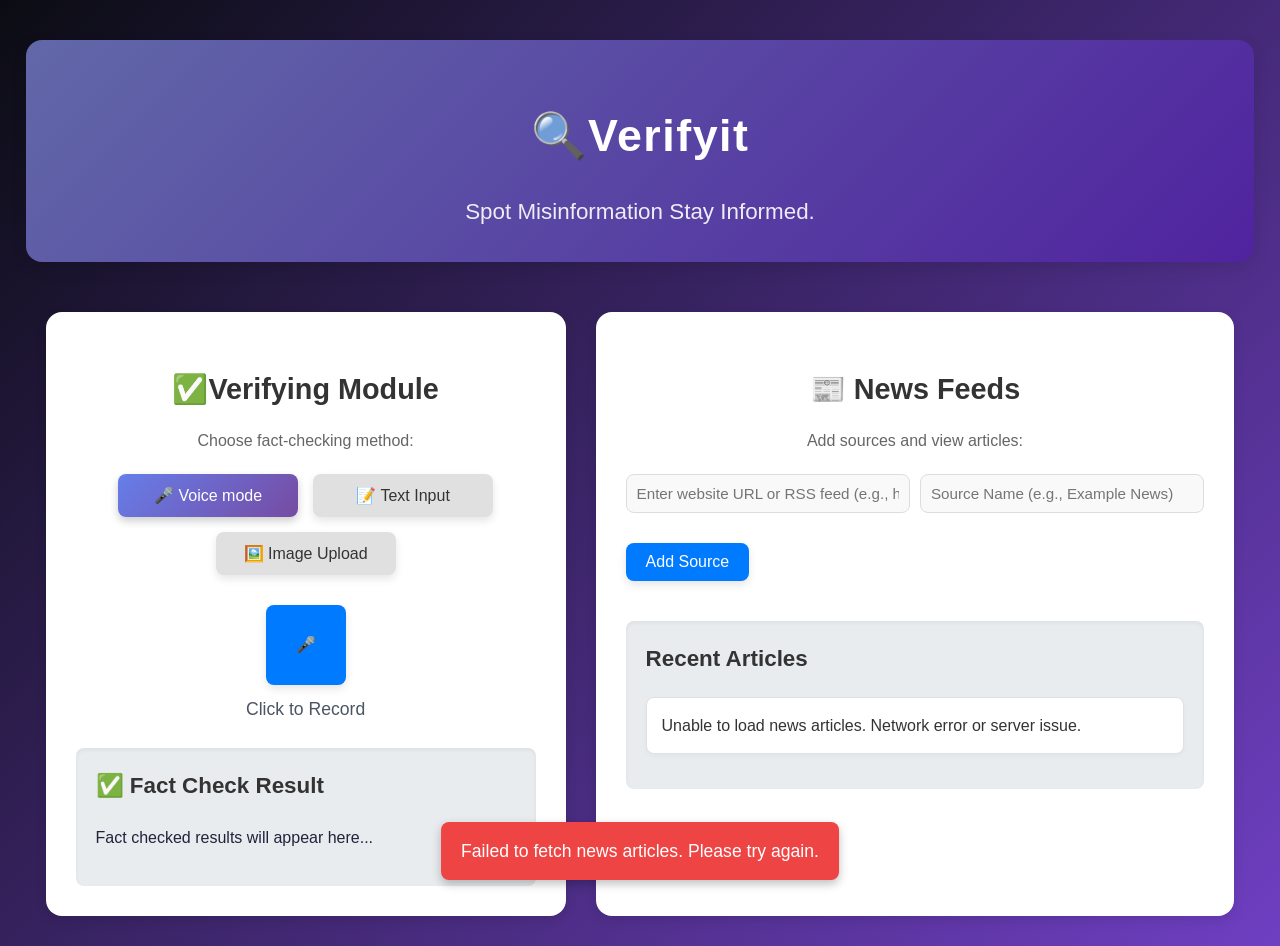
<file: frontend/index.html>
<!DOCTYPE html>
<html lang="en">

<head>
    <meta charset="UTF-8">
    <meta name="viewport" content="width=device-width, initial-scale=1.0">
    <title>Verify It</title>
    <!-- Updated paths to reference /frontend/ for static files -->
    <link rel="stylesheet" href="/frontend/style.css" />
    <script src="/frontend/script.js" defer></script>

</head>

<body>
    <div class="header-full">
        <h1 class="main-title">🔍Verifyit </h1>
        <p class="subtitle">Spot Misinformation Stay Informed.</p>
    </div>

    <div class="layout two-panel">
        <div class="left-panel">
            <div class="module-box">
                <h2 class="section-title">✅Verifying Module</h2>
                <p class="section-sub">Choose fact-checking method:</p>
                <div class="mode-buttons-row">
                    <button onclick="showMode('voiceMode')">🎤 Voice mode</button>
                    <button onclick="showMode('textMode')">📝 Text Input</button>
                    <button onclick="showMode('imageMode')">🖼️ Image Upload</button>
                </div>

                <div id="voiceMode" class="mode-section" style="display:block;">
                    <div class="record-btn-wrapper">
                        <button id="recordBtn" onclick="toggleRecording()" class="record-circle">🎤</button>
                        <div id="recordLabel" class="record-label">Click to Record</div>
                    </div>
                    <audio id="player" controls style="width: 100%; margin-top: 15px; display: none;"></audio>
                    <div id="transcriptionBox" class="transcription-box">
                        <h4>Transcription:</h4>
                        <p id="transcriptionText">Ready to transcribe...</p>
                    </div>
                </div>

                <div id="textMode" class="mode-section" style="display:none;">
                    <textarea id="inputText" placeholder="Enter text to fact-check..."></textarea>
                    <button onclick="submitText()">Fact Check</button>
                </div>

                <div id="imageMode" class="mode-section" style="display:none;">
                    <div class="file-row">
                        <input type="file" id="imageInput" accept="image/*">
                        <span class="trash-icon" onclick="removeImageFile()">🗑️</span>
                    </div>
                    <input type="text" id="captionInput" placeholder="Enter a caption or question...">
                    <button onclick="uploadImage()">Fact Check</button>
                </div>


                <div id="loadingSpinner" style="display:none;">Loading...</div>
                <!-- Changed from ⏳ Loading... to Loading... -->

                <div id="resultBox" class="result-text">
                    <h3>✅ Fact Check Result</h3>
                    <p id="resultOutput">Fact checked results will appear here...</p>
                </div>
            </div>
        </div>

        <div class="right-panel">
            <div class="module-box">
                <h2 class="section-title">📰 News Feeds</h2>
                <p class="section-sub">Add sources and view articles:</p>

                <div class="news-source-input">
                    <input type="text" id="rssUrlInput"
                        placeholder="Enter website URL or RSS feed (e.g., https://example.com/rss)" />
                    <input type="text" id="sourceNameInput" placeholder="Source Name (e.g., Example News)" />
                    <button id="addSourceBtn" onclick="addNewsSource()">Add Source</button>
                </div>

                <div id="newsSourceButtonsContainer" class="news-source-buttons-container">
                </div>

                <div id="newsArticlesContainer" class="result-text news-articles-container">
                    <h3>Recent Articles</h3>
                    <ul id="articlesList">
                        <li>No news sources added yet. Add RSS feeds or website URLs above.</li>
                    </ul>
                    <div id="loadMoreContainer" style="text-align: center; margin-top: 15px;">
                        <button id="loadMoreBtn" class="load-more-btn" style="display:none;">Load More</button>
                    </div>
                </div>
            </div>
        </div>
    </div>
    <!-- The message box for user feedback, included directly in HTML -->
    <div id="messageBox" class="message-box"></div>

</body>

</html>
</file>
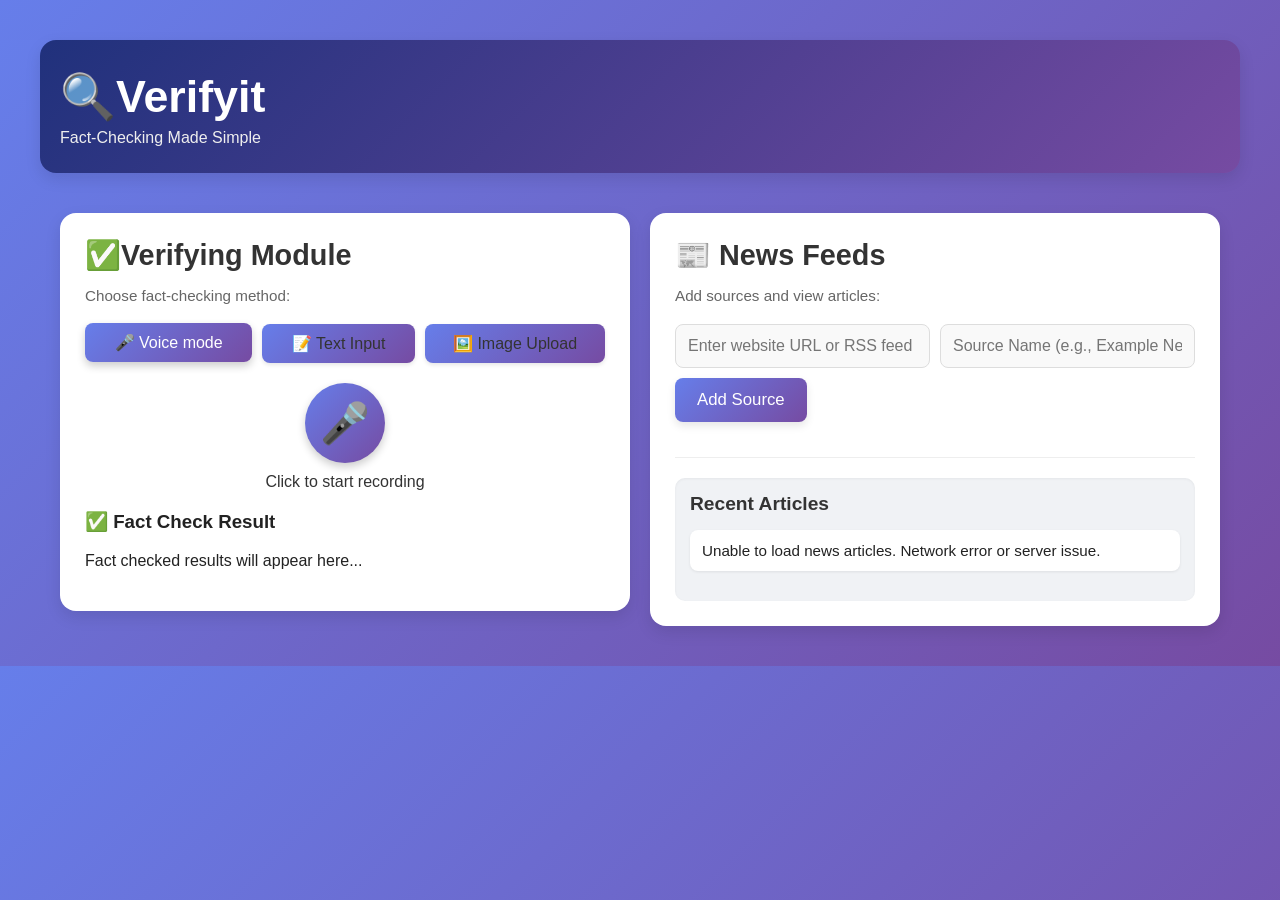
<file: static/index.html>
<!DOCTYPE html>
<html lang="en">

<head>
    <meta charset="UTF-8">
    <meta name="viewport" content="width=device-width, initial-scale=1.0">
    <title>Verify It</title>
    <link rel="stylesheet" href="/static/style.css" />
    <script src="/static/script.js" defer></script>

</head>

<body>
    <div class="header-full">
        <h1 class="main-title">🔍Verifyit </h1>
        <p class="subtitle">Fact-Checking Made Simple</p>
    </div>

    <div class="layout two-panel">
        <div class="left-panel">
            <div class="module-box">
                <h2 class="section-title">✅Verifying Module</h2>
                <p class="section-sub">Choose fact-checking method:</p>
                <div class="mode-buttons-row">
                    <button onclick="showMode('voiceMode')">🎤 Voice mode</button>
                    <button onclick="showMode('textMode')">📝 Text Input</button>
                    <button onclick="showMode('imageMode')">🖼️ Image Upload</button>
                </div>

                <div id="voiceMode" class="mode-section" style="display:block;">
                    <div class="record-btn-wrapper">
                        <button id="recordBtn" onclick="toggleRecording()" class="record-circle">🎤</button>
                        <div id="recordLabel" class="record-label">Click to start recording</div>
                    </div>

                    <audio id="player" controls style="display:none;"></audio>

                    <div id="transcriptionBox" class="result-text" style="display: none;">
                        <h3>🗣️ Transcription</h3>
                        <p id="transcriptionText">(No transcription yet)</p>
                    </div>


                </div>

                <div id="textMode" class="mode-section" style="display:none;">
                    <textarea id="inputText" placeholder="Paste or type text to fact-check..." rows="4"></textarea>
                    <button onclick="submitText()">Fact Check</button>
                </div>

                <div id="imageMode" class="mode-section" style="display:none;">
                    <div class="file-row">
                        <input type="file" id="imageInput" accept="image/*">
                        <span class="trash-icon" onclick="removeImageFile()">🗑️</span>
                    </div>
                    <input type="text" id="captionInput" placeholder="Enter a caption or question...">
                    <button onclick="uploadImage()">Fact Check</button>
                </div>


                <div id="loadingSpinner" style="display:none;">⏳ Loading...</div>

                <div id="resultBox" class="result-text">
                    <h3>✅ Fact Check Result</h3>
                    <p id="resultOutput">Fact checked results will appear here...</p>
                </div>
            </div>
        </div>

        <div class="right-panel">
            <div class="module-box">
                <h2 class="section-title">📰 News Feeds</h2>
                <p class="section-sub">Add sources and view articles:</p>

                <div class="news-source-input">
                    <input type="text" id="rssUrlInput"
                        placeholder="Enter website URL or RSS feed (e.g., https://example.com/rss)" />
                    <input type="text" id="sourceNameInput" placeholder="Source Name (e.g., Example News)" />
                    <button id="addSourceBtn" onclick="addNewsSource()">Add Source</button>
                </div>

                <div id="newsSourceButtonsContainer" class="news-source-buttons-container">
                </div>

                <div id="newsArticlesContainer" class="result-text news-articles-container">
                    <h3>Recent Articles</h3>
                    <ul id="articlesList">
                        <li>No news sources added yet. Add RSS feeds or website URLs above.</li>
                    </ul>
                    <div id="loadMoreContainer" style="text-align: center; margin-top: 15px;">
                        <button id="loadMoreBtn" class="load-more-btn" style="display:none;">Load More</button>
                    </div>
                </div>
            </div>
        </div>
    </div>

</body>

</html>
</file>
<file: frontend/style.css>
/* Reset and base styles */
*,
*::before,
*::after {
    box-sizing: border-box;
}

body,
html {
    margin: 0;
    padding: 0;
    font-family: Arial, sans-serif;
    background: linear-gradient(135deg, #0b0c13 0%, #6f3fc2 100%);
    color: #333;
    line-height: 1.6;
    display: flex;
    flex-direction: column;
    min-height: 100vh;
}

/* Full-width header now styled as a distinct, left-shifted box */
.header-full {
    background: linear-gradient(135deg, #6168a8 0%, #50239f 100%);
    padding: 30px 20px 10px;
    border-radius: 16px;
    box-shadow: 0 6px 16px rgba(0, 0, 0, 0.1);
    margin: 40px auto 20px auto;
    width: 96%;
    max-width: 1800px;
    color: #fff;
    text-align: center;
    position: relative;
}

.main-title {
    font-size: 2.8rem;
    margin-bottom: 5px;
    letter-spacing: 1.5px;
    font-weight: 700;
}

.subtitle {
    font-size: 1.4rem;
    font-weight: 300;
    opacity: 0.9;
}

/* Main Layout for two panels */
.layout {
    display: flex;
    flex-wrap: wrap;
    gap: 30px;
    padding: 20px;
    width: 96%;
    max-width: 1800px;
    margin: 10px auto;
    flex-grow: 1;
}

.left-panel,
.right-panel {
    padding: 30px;
    border-radius: 16px;
    background-color: #fff;
    box-shadow: 0 4px 12px rgba(0, 0, 0, 0.1);
    display: flex;
    flex-direction: column;
    align-items: center;
    text-align: center;
}

.left-panel {
    /* flex-grow, flex-shrink, flex-basis */
    flex: 1 1 calc(45% - 15px);
    /* 15px is half of the 30px gap */
    min-width: 300px;
}

.right-panel {
    /* flex-grow, flex-shrink, flex-basis */
    flex: 1 1 calc(55% - 15px);
    /* 15px is half of the 30px gap */
    min-width: 300px;
}

.module-box {
    width: 100%;
}

.section-title {
    font-size: 1.8rem;
    color: #333;
    margin-bottom: 10px;
}

.section-sub {
    font-size: 1rem;
    color: #666;
    margin-bottom: 20px;
}

/* Mode Buttons */
.mode-buttons-row {
    display: flex;
    justify-content: center;
    gap: 15px;
    margin-bottom: 30px;
    flex-wrap: wrap;
}

.mode-buttons-row button {
    background-color: #e0e0e0;
    color: #333;
    border: none;
    padding: 12px 25px;
    border-radius: 8px;
    font-size: 1rem;
    cursor: pointer;
    transition: all 0.3s ease;
    box-shadow: 0 4px 8px rgba(0, 0, 0, 0.1);
    flex-grow: 1;
    max-width: 180px;
}

.mode-buttons-row button:hover {
    background-color: #d0d0d0;
    transform: translateY(-2px);
    box-shadow: 0 6px 12px rgba(0, 0, 0, 0.15);
}

.mode-buttons-row button.active {
    background: linear-gradient(135deg, #667eea 0%, #764ba2 100%);
    color: white;
    border: none;
    transform: translateY(0);
    box-shadow: 0 4px 8px rgba(0, 0, 0, 0.2);
}

/* Record Button */
.record-btn-wrapper {
    margin-bottom: 20px;
    display: flex;
    flex-direction: column;
    align-items: center;
    gap: 10px;
}

.record-circle {
    width: 80px;
    height: 80px;
    background-color: #dc3545;
    border-radius: 50%;
    display: flex;
    justify-content: center;
    align-items: center;
    font-size: 3rem;
    color: #FFFFFF;
    cursor: pointer;
    border: none;
    transition: all 0.3s ease;
    box-shadow: 0 4px 10px rgba(0, 0, 0, 0.2);
}

.record-circle:hover {
    background-color: #c82333;
    box-shadow: 0 6px 15px rgba(0, 0, 0, 0.3);
}

.record-circle.recording {
    background-color: #28a745;
    border-color: transparent;
    animation: pulse 1.5s infinite ease-in-out;
}

@keyframes pulse {
    0% {
        box-shadow: 0 0 0 0 rgba(40, 167, 69, 0.7);
    }

    70% {
        box-shadow: 0 0 0 15px rgba(40, 167, 69, 0);
    }

    100% {
        box-shadow: 0 0 0 0 rgba(40, 167, 69, 0);
    }
}

.record-label {
    color: #4B5563;
    font-size: 1.1rem;
}


/* Text & Image Input Styles */
textarea,
input[type="text"] {
    width: calc(100% - 20px);
    padding: 12px;
    margin-bottom: 20px;
    border: 1px solid #ddd;
    border-radius: 8px;
    font-size: 1rem;
    color: #22223B;
    background-color: #f9f9f9;
    transition: border-color 0.3s ease, box-shadow 0.3s ease;
}

textarea:focus,
input[type="text"]:focus {
    border-color: #ddd;
    box-shadow: none;
    outline: none;
}

textarea {
    min-height: 120px;
    resize: vertical;
}

.mode-section button {
    background-color: #007bff;
    color: #FFFFFF;
    border: none;
    padding: 12px 25px;
    border-radius: 8px;
    font-size: 1rem;
    cursor: pointer;
    transition: background-color 0.3s ease, transform 0.3s ease;
    box-shadow: 0 4px 8px rgba(0, 0, 0, 0.1);
}

.mode-section button:hover {
    background-color: #0056b3;
    transform: translateY(-1px);
    box-shadow: 0 6px 12px rgba(0, 0, 0, 0.15);
}

/* Image Upload Specifics */
.file-row {
    display: flex;
    align-items: center;
    gap: 10px;
    margin-bottom: 15px;
    width: 100%;
}

input[type="file"] {
    flex-grow: 1;
    padding: 8px;
    border: 1px solid #ddd;
    border-radius: 8px;
    background-color: #f9f9f9;
    color: #22223B;
}

.trash-icon {
    font-size: 1.5rem;
    cursor: pointer;
    color: #dc3545;
    transition: color 0.3s ease;
}

.trash-icon:hover {
    color: #c82333;
}


/* Loading Spinner */
#loadingSpinner {
    display: flex;
    justify-content: center;
    align-items: center;
    margin: 20px auto;
    font-size: 1.2rem;
    color: #333;
    animation: none;
}

@keyframes spin {
    0% {
        transform: rotate(0deg);
    }

    100% {
        transform: rotate(360deg);
    }
}


/* Result Output Box */
.result-text {
    background-color: #e9ecef;
    border: none;
    border-radius: 8px;
    padding: 20px;
    margin-top: 25px;
    text-align: left;
    box-shadow: inset 0 2px 4px rgba(0, 0, 0, 0.05);
}

.result-text h3 {
    color: #333;
    margin-top: 0;
    font-size: 1.4rem;
    border-bottom: none;
    padding-bottom: 5px;
    margin-bottom: 15px;
}

.result-text p {
    color: #22223B;
    font-size: 1rem;
}

.transcription-box {
    margin-top: 20px;
    padding: 15px;
    background-color: #f8f9fa;
    border-radius: 8px;
    text-align: left;
}

.transcription-box h4 {
    color: #4B5563;
    margin-top: 0;
    margin-bottom: 10px;
}

.transcription-box p {
    color: #22223B;
    font-style: italic;
}


/* News Feed Section */
.news-source-input {
    display: flex;
    flex-direction: row;
    align-items: center;
    gap: 10px;
    flex-wrap: wrap;
    margin-bottom: 15px;
}

.news-source-input input[type="text"] {
    flex: 1;
    min-width: 250px;
}

.news-source-input input {
    width: auto;
    flex: 1;
    min-width: 200px;
    padding: 10px;
    border: 1px solid #ddd;
    border-radius: 8px;
    font-size: 0.95rem;
    color: #22223B;
    background-color: #f9f9f9;
}

.news-source-input button {
    background-color: #007bff;
    color: #FFFFFF;
    border: none;
    padding: 10px 20px;
    border-radius: 8px;
    font-size: 1rem;
    cursor: pointer;
    transition: background-color 0.3s ease, transform 0.3s ease;
    box-shadow: 0 4px 8px rgba(0, 0, 0, 0.1);
}

.news-source-input button:hover {
    background-color: #0056b3;
    transform: translateY(-1px);
}

.news-source-buttons-container {
    display: flex;
    flex-wrap: wrap;
    gap: 10px;
    margin-bottom: 25px;
    justify-content: center;
}

.source-button {
    display: flex;
    align-items: center;
    background-color: #e9ecef;
    border: 1px solid #ced4da;
    border-radius: 20px;
    padding: 8px 15px;
    gap: 8px;
    cursor: pointer;
    transition: all 0.3s ease;
    box-shadow: 0 2px 5px rgba(0, 0, 0, 0.05);
}

.source-button:hover {
    background-color: #dee2e6;
    transform: translateY(-1px);
    box-shadow: 0 3px 6px rgba(0, 0, 0, 0.1);
}

.source-button.active-source {
    background-color: #007bff;
    color: white;
    border-color: #007bff;
    box-shadow: 0 4px 8px rgba(0, 0, 0, 0.15);
}

.source-button.active-source span {
    color: #FFFFFF;
}


.source-button span {
    font-size: 0.9rem;
    color: #22223B;
    white-space: nowrap;
}

.remove-source-btn {
    background-color: #FFFFFF;
    color: #333;
    border: 1px solid #ced4da;
    border-radius: 50%;
    width: 32px;
    height: 32px;
    display: flex;
    justify-content: center;
    align-items: center;
    font-size: 1.4rem;
    cursor: pointer;
    padding: 0;
    margin: 0;
    transition: background-color 0.2s ease, transform 0.2s ease, border-color 0.2s ease;
    box-shadow: 0 2px 4px rgba(0, 0, 0, 0.15);
}

.remove-source-btn:hover {
    background-color: #f0f0f0;
    border-color: #a0a0a0;
    transform: scale(1.05);
    box-shadow: 0 4px 8px rgba(0, 0, 0, 0.2);
}

.news-articles-container h3 {
    color: #333;
    margin-top: 0;
    font-size: 1.4rem;
    border-bottom: none;
    padding-bottom: 5px;
    margin-bottom: 15px;
    text-align: left;
}

#articlesList {
    list-style: none;
    padding: 0;
    margin: 0;
    text-align: left;
}

#articlesList li {
    background-color: #ffffff;
    border: 1px solid #dee2e6;
    border-radius: 8px;
    padding: 15px;
    margin-bottom: 10px;
    box-shadow: 0 2px 5px rgba(0, 0, 0, 0.03);
    display: flex;
    flex-direction: column;
    align-items: flex-start;
}

#articlesList li:last-child {
    margin-bottom: 0;
}

#articlesList li a {
    color: #007bff;
    text-decoration: none;
    font-weight: 600;
    font-size: 1.1rem;
    transition: color 0.3s ease;
}

#articlesList li a:hover {
    color: #007bff;
    text-decoration: underline;
}

#articlesList li span.article-date,
#articlesList li span.article-source {
    font-size: 0.9rem;
    color: #666;
    margin-top: 5px;
}

/* Load more button */
.load-more-btn {
    background-color: #007bff;
    color: #FFFFFF;
    border: none;
    padding: 12px 30px;
    border-radius: 8px;
    font-size: 1rem;
    cursor: pointer;
    transition: all 0.3s ease;
    box-shadow: 0 4px 8px rgba(0, 0, 0, 0.1);
    margin: 25px auto 0 auto;
    display: block;
}

.load-more-btn:hover {
    background-color: #0056b3;
    transform: translateY(-1px);
    box-shadow: 0 6px 12px rgba(0, 0, 0, 0.15);
}


/* Message Box */
.message-box {
    position: fixed;
    bottom: 20px;
    left: 50%;
    transform: translateX(-50%);
    background-color: #4CAF50;
    color: white;
    padding: 15px 20px;
    border-radius: 8px;
    box-shadow: 0 4px 10px rgba(0, 0, 0, 0.25);
    z-index: 1000;
    display: none;
    opacity: 0;
    transition: opacity 0.5s ease-in-out;
    max-width: 90%;
    text-align: center;
    font-size: 1.1rem;
    font-weight: 500;
}

/* Media queries for overall layout adjustments */
@media (max-width: 768px) {
    .layout {
        padding: 15px;
        flex-direction: column;
        align-items: center;
        gap: 20px;
    }

    .left-panel,
    .right-panel {
        width: 100%;
        max-width: 600px;
        padding: 20px;
    }

    .header-full {
        margin: 20px auto 15px auto;
        padding: 20px 15px 5px;
    }

    .main-title {
        font-size: 2rem;
    }

    .subtitle {
        font-size: 1rem;
    }

    .mode-buttons-row {
        flex-direction: column;
        gap: 10px;
    }

    .mode-buttons-row button {
        max-width: 100%;
    }

    .record-circle {
        width: 60px;
        height: 60px;
        font-size: 2rem;
    }

    .record-label {
        font-size: 0.9rem;
    }

    .news-source-input {
        flex-direction: column;
        gap: 10px;
    }

    .news-source-input input[type="text"],
    .news-source-input button {
        width: 100%;
        flex: unset;
    }

    .mode-buttons-row {
        flex-direction: column;
    }

    .mode-buttons-row button {
        max-width: 100%;
    }
}
</file>
<file: static/style.css>
/* Reset and base styles */
*,
*::before,
*::after {
    box-sizing: border-box;
}

body,
html {
    margin: 0;
    padding: 0;
    font-family: 'Segoe UI', Roboto, sans-serif;
    background: linear-gradient(135deg, #667eea 0%, #764ba2 100%);
    /* Main page background - retained */
    color: #222;
}

/* Full-width header now styled as a distinct, left-shifted box */
.header-full {
    /* New box styling */
    background: linear-gradient(135deg, #20317c 0%, #764ba2 100%);
    /* Matches the new module box background */
    padding: 30px 20px 10px;
    border-radius: 16px;
    /* Rounded corners */
    box-shadow: 0 6px 16px rgba(0, 0, 0, 0.1);
    /* Subtle shadow */
    border-bottom: none;
    /* Removed the previous bottom border */

    /* Responsive adjustments */
    width: 96%;
    /* Occupy most of the width */
    max-width: 1200px;
    /* Allow it to grow, but set a max */
    margin: 40px auto 20px auto;
    /* Centered with top/bottom margin */
    color: white;
    /* Text color for the header */
}

.main-title {
    font-size: 2.8rem;
    margin: 0;
    color: #fff;
    /* White color for main title */
}

.subtitle {
    font-size: 1rem;
    margin-top: 6px;
    color: #eee;
    /* Lighter color for subtitle */
}

/* Layout */
.layout {
    display: flex;
    justify-content: center;
    padding: 20px;
    gap: 20px;
    /* Space between panels */
    max-width: 1200px;
    margin: 0px auto;
    /* Center the layout container */
    align-items: flex-start;
    /* Prevents stretching of columns */
}

.left-panel,
.right-panel {
    flex: 1;
    min-width: 300px;
    /* Ensures minimum width for panels */
    display: flex;
    flex-direction: column;
    /* Allows module-box to stack if needed */
    /* Remove explicit height to prevent stretching */
}

/* Module */
.module-box {
    background: #ffffff;
    padding: 25px;
    border-radius: 16px;
    box-shadow: 0 6px 16px rgba(0, 0, 0, 0.1);
    margin-bottom: 20px;
    /* Space between stacked modules, if any */
    flex-grow: 0;
    /* Prevents module-box from stretching to fill height */
    flex-shrink: 0;
}

.section-title {
    font-size: 1.8rem;
    color: #333;
    margin-top: 0;
    margin-bottom: 10px;
}

.section-sub {
    font-size: 0.95rem;
    color: #666;
    margin-bottom: 20px;
}

/* Mode buttons */
.mode-buttons-row {
    display: flex;
    justify-content: center;
    gap: 10px;
    margin-bottom: 20px;
    flex-wrap: wrap;
    /* Allow wrapping on smaller screens */
}

.mode-buttons-row button {
    padding: 10px 18px;
    border: none;
    border-radius: 8px;
    background-color: #e0e0e0;
    /* Lighter gray for normal state */
    color: #333;
    font-size: 1rem;
    cursor: pointer;
    transition: background-color 0.3s ease, transform 0.2s ease, box-shadow 0.2s ease;
    box-shadow: 0 2px 4px rgba(0, 0, 0, 0.1);
    flex-grow: 1;
    /* Allow buttons to grow */
    max-width: 180px;
    /* Max width to prevent excessive stretching */
}


.mode-buttons-row button:hover {
    background-color: #d0d0d0;
    transform: translateY(-2px);
    box-shadow: 0 4px 8px rgba(0, 0, 0, 0.15);
}

.mode-buttons-row button.active {
    background: linear-gradient(135deg, #667eea 0%, #764ba2 100%);
    /* Original gradient for active */
    color: white;
    box-shadow: 0 4px 8px rgba(0, 0, 0, 0.2);
    transform: translateY(-1px);
}

/* Common form elements */
textarea,
input[type="text"] {
    width: 100%;
    padding: 12px;
    margin-bottom: 15px;
    border: 1px solid #ddd;
    border-radius: 8px;
    font-size: 1rem;
    color: #333;
    background-color: #f9f9f9;
}

button {
    padding: 12px 20px;
    border: none;
    border-radius: 8px;
    background: linear-gradient(135deg, #667eea 0%, #764ba2 100%);
    color: white;
    font-size: 1rem;
    cursor: pointer;
    transition: background-color 0.3s ease, transform 0.2s ease, box-shadow 0.2s ease;
    box-shadow: 0 4px 8px rgba(0, 0, 0, 0.1);
}

button:hover {
    transform: translateY(-2px);
    box-shadow: 0 6px 12px rgba(0, 0, 0, 0.15);
}

/* Voice mode specific */
.record-btn-wrapper {
    text-align: center;
    margin-top: 20px;
    margin-bottom: 20px;
    display: flex;
    /* Use flexbox */
    justify-content: center;
    /* Center horizontally */
    align-items: center;
    /* Center vertically */
    flex-direction: column;
    /* Stack circle and label vertically */
}

.record-circle {
    width: 80px;
    height: 80px;
    border-radius: 50%;
    background-color: #4CAF50;
    border: none;
    font-size: 40px;
    color: white;
    display: flex;
    justify-content: center;
    align-items: center;
    cursor: pointer;
    box-shadow: 0 4px 8px rgba(0, 0, 0, 0.2);
    transition: transform 0.2s ease;
}

.record-circle:hover {
    transform: scale(1.05);
}

.record-label {
    margin-top: 10px;
    font-size: 16px;
    color: #333;
}

/* NEW STYLES FOR NEWS FEED SECTION */
.news-source-input {
    display: flex;
    flex-wrap: wrap;
    gap: 10px;
    margin-bottom: 20px;
    align-items: flex-end;
}

.news-source-input input[type="text"] {
    flex: 1 1 45%;
    min-width: 150px;
    margin-bottom: 0;
}

.news-source-input button {
    flex: 0 0 auto;
    margin-bottom: 0;
    padding: 12px 22px;
    /* Increased padding for "Add Source" button */
    font-size: 1.05rem;
    /* Slightly larger font size */
}

.news-articles-container {
    background-color: #f0f2f5;
    /* Lighter background for articles list */
    padding: 15px;
    border-radius: 10px;
    margin-top: 20px;
    /* Space after input and buttons */
    box-shadow: inset 0 1px 3px rgba(0, 0, 0, 0.05);
}

.news-articles-container h3 {
    color: #333;
    margin-top: 0;
    margin-bottom: 15px;
    font-size: 1.2rem;
}

.news-articles-container ul {
    list-style: none;
    padding: 0;
    margin: 0;
}

.news-articles-container li {
    background-color: #ffffff;
    /* White background for each article */
    padding: 12px;
    margin-bottom: 8px;
    border-radius: 8px;
    box-shadow: 0 1px 3px rgba(0, 0, 0, 0.08);
    display: flex;
    flex-direction: column;
    font-size: 0.95rem;
}

.news-articles-container li a {
    color: #007bff;
    /* Link blue */
    text-decoration: none;
    font-weight: bold;
    margin-bottom: 5px;
}

.news-articles-container li a:hover {
    text-decoration: underline;
}

.news-articles-container li span {
    color: #666;
    font-size: 0.85rem;
}

/* Styles for the container of dynamically added source buttons */
.news-source-buttons-container {
    display: flex;
    flex-wrap: wrap;
    gap: 8px;
    margin-top: 15px;
    padding-bottom: 15px;
    border-bottom: 1px solid #eee;
    /* Separator */
    margin-bottom: 15px;
    /* Space below separator */
}

.source-button {
    display: flex;
    align-items: center;
    background-color: #f0f8ff;
    /* Light blue background */
    border: 1px solid #a8d3ff;
    border-radius: 20px;
    padding: 8px 12px;
    font-size: 0.95rem;
    color: #333;
    cursor: pointer;
    transition: background-color 0.2s ease, box-shadow 0.2s ease;
    box-shadow: 0 2px 4px rgba(0, 0, 0, 0.05);
}

.source-button:hover {
    background-color: #e0f2ff;
    box-shadow: 0 4px 8px rgba(0, 0, 0, 0.1);
}

.source-button.active-source {
    background: linear-gradient(45deg, #667eea, #764ba2);
    color: white;
    border-color: #667eea;
}

.source-button span {
    margin-right: 8px;
    /* Space between name and remove button */
    font-weight: bold;
    font-size: 1rem;
    /* Slightly larger font for source name */
}

.remove-source-btn {
    background-color: #ff6b6b;
    /* Red for remove button */
    color: white;
    border: none;
    border-radius: 50%;
    width: 28px;
    /* Bigger button */
    height: 28px;
    /* Bigger button */
    display: flex;
    justify-content: center;
    align-items: center;
    font-size: 1.2rem;
    /* Larger icon */
    cursor: pointer;
    transition: background-color 0.2s ease, transform 0.2s ease;
    padding: 0;
    /* Remove default padding */
    box-shadow: 0 2px 4px rgba(0, 0, 0, 0.15);
}

.remove-source-btn:hover {
    background-color: #ff4c4c;
    transform: scale(1.05);
    box-shadow: 0 4px 8px rgba(0, 0, 0, 0.2);
}


/* Message box for user feedback */
#messageBox {
    position: fixed;
    top: 20px;
    left: 50%;
    transform: translateX(-50%);
    background-color: #4CAF50;
    color: white;
    padding: 10px 20px;
    border-radius: 5px;
    box-shadow: 0 2px 10px rgba(0, 0, 0, 0.2);
    z-index: 1000;
    display: none;
    opacity: 0;
    transition: opacity 0.5s ease-in-out;
    max-width: 90%;
    text-align: center;
}


/* Load more button */
.load-more-btn {
    margin: 15px auto 0 auto;
    /* Center it below articles */
    display: block;
    /* Make it a block element to center with margin: auto */
}

.load-more-btn:hover {
    background-color: #434c9c;
    transform: translateY(-1px);
    box-shadow: 0 4px 8px rgba(0, 0, 0, 0.1);
}

/* Media queries for overall layout adjustments */
@media (max-width: 768px) {
    .layout {
        padding: 15px;
        flex-direction: column;
        /* Stack panels vertically */
        align-items: center;
        /* Center stacked panels */
    }

    .left-panel,
    .right-panel {
        width: 100%;
        max-width: 600px;
        /* Maintain max-width for content */
        margin-bottom: 15px;
    }

    .news-source-input {
        flex-direction: column;
        /* Stack input fields vertically */
        align-items: stretch;
    }

    .news-source-input input[type="text"],
    .news-source-input button {
        width: 100%;
        flex: unset;
        /* Remove flex sizing */
    }

    .mode-buttons-row {
        flex-direction: column;
        /* Stack mode buttons vertically */
    }

    .mode-buttons-row button {
        max-width: 100%;
    }
}
</file>
